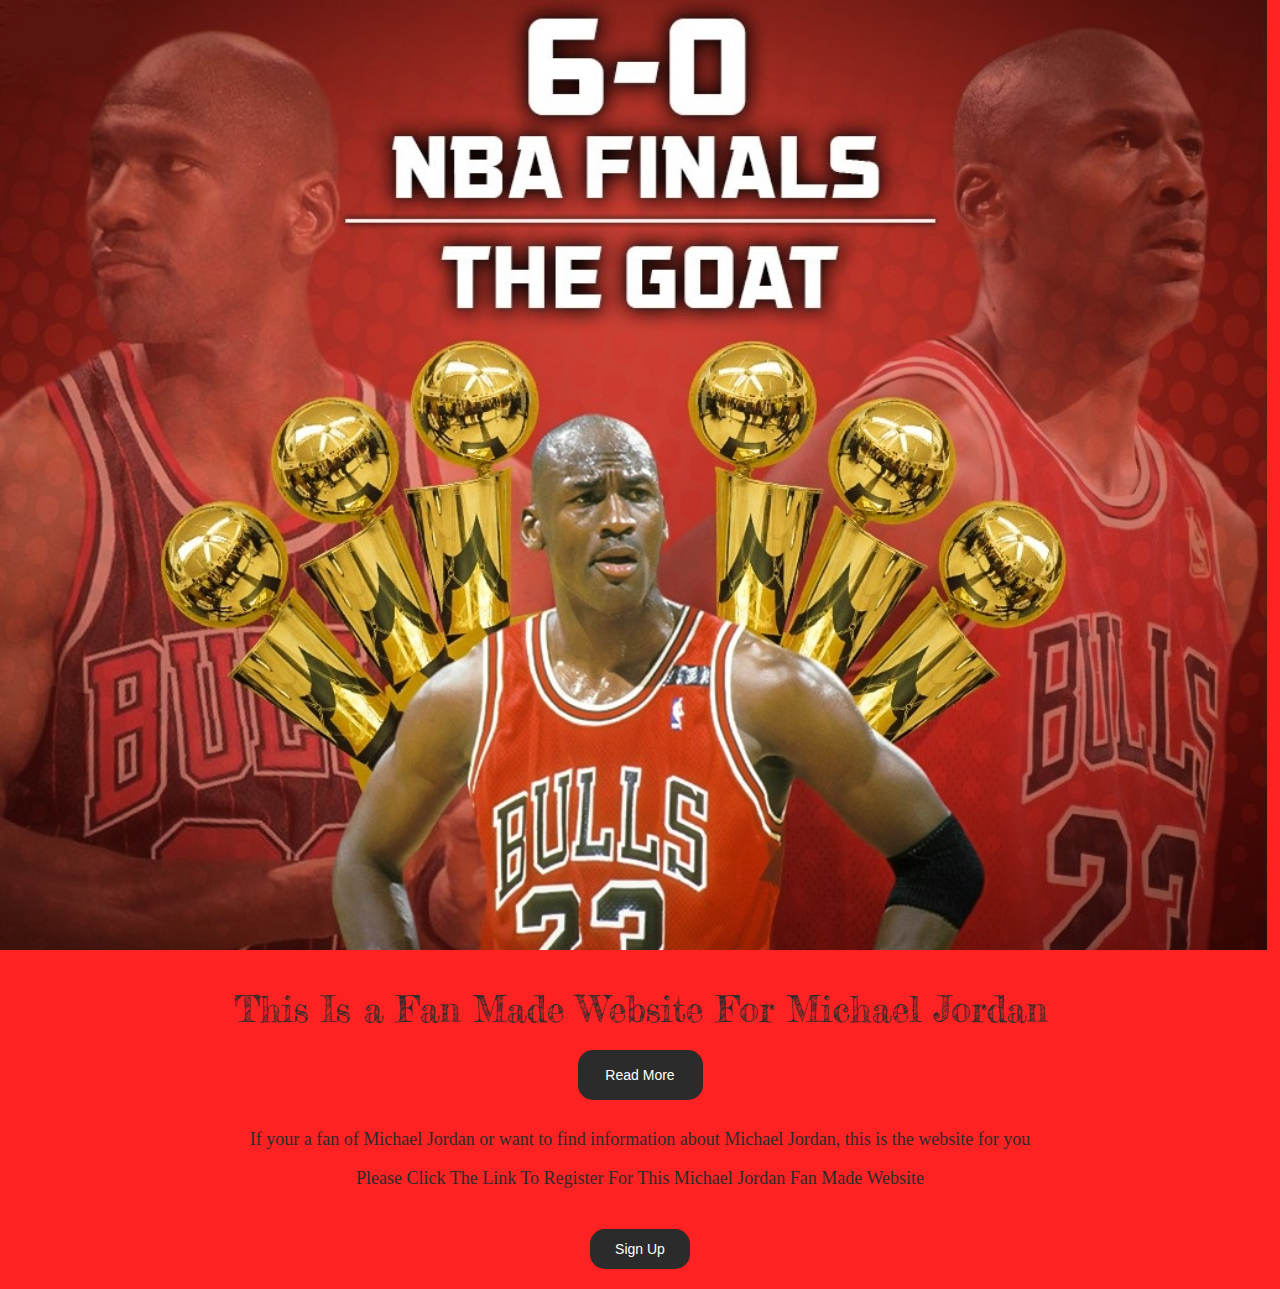
<file: index.html>
<!DOCTYPE html>
<html>
    <head>
        <title>Fan-Page </title>
        <link rel="stylesheet" href="styles.css" type="text/css"></a>
        <meta name="viewport" content="width=device-width, initial-scale=1.0">
        <link rel="stylesheet" href="https://maxcdn.bootstrapcdn.com/bootstrap/3.4.1/css/bootstrap.min.css">
  <script src="https://ajax.googleapis.com/ajax/libs/jquery/3.5.1/jquery.min.js"></script>
  <script src="https://maxcdn.bootstrapcdn.com/bootstrap/3.4.1/js/bootstrap.min.js"></script>
  <link href="https://fonts.googleapis.com/css2?family=Fredericka+the+Great&family=Rock+Salt&display=swap" rel="stylesheet">

    </head>
    <body style="background-color: rgb(255, 34, 34);">
    <div class="header"></div>
        <div style="margin-bottom: 40px;"></div>
    <center>    <h1 style="font-family: 'Fredericka the Great', cursive;">This Is a Fan Made Website For Michael Jordan</h1>
        <a href="read.html"><button class="btn" style="width: 125px; height: 50px;" data-toggle="tooltip" data-placement="bottom" title="Find out more Information">Read More</button></a>
    <div style="margin-bottom: 30px;"></div>
        <h4 style="font-family: 'Cabin Sketch', cursive;">If your a fan of Michael Jordan or want to find information about Michael Jordan, this is the website for you</h4>
        <div style="margin-bottom: 20px;"></div>
    <h4 style="font-family: 'Cabin Sketch', cursive;">Please Click The Link To Register For This Michael Jordan Fan Made Website</h4>
</center>
<div style="margin-bottom: 30px;"></div>
<nav>
    <ul>
        <li><a href="open.html" style="text-align: center; width: 100px;" Class="btn" data-toggle="tooltip" data-placement="right" title="Sign Up For This Fan-page">Sign Up</a></li>
    </ul>
</nav>
<div style="margin-bottom: 20px;"></div>
<style>
body {
    color: rgb(44, 43, 43);
}


    li {
        text-align: center;
    }

    li {
    list-style: none;
  
}

li a {
    margin-top: 1rem;
    padding: 1rem 1.6rem;
    background-color: rgb(44, 43, 43);
    border: none;
    border-radius: 12px;
    color: white;
    
    cursor: pointer;
    text-decoration: none;
    
}

li a:hover{
    background-color: grey;
}

.header {
    padding: 475px;
    
    text-align: center;
    color: white;
    background-image:  url(assets/Goat.jpg);
    background-repeat: no-repeat;
   background-size: contain;
  }

  .btn {
    margin-top: 1rem;
    padding: 1rem .8rem;
    background-color: rgb(44, 43, 43);
    border: none;
    border-radius: 15px;
    color: white;
    
    cursor: pointer;
    text-decoration: none;
}
  .btn:hover{
      background-color: grey;
  }

  * {
    padding: 0;
    margin: 0;
    box-sizing: border-box;
}
</style>
<script>
$(document).ready(function(){
  $('[data-toggle="tooltip"]').tooltip();
});
</script>



</body>
</html>
</file>
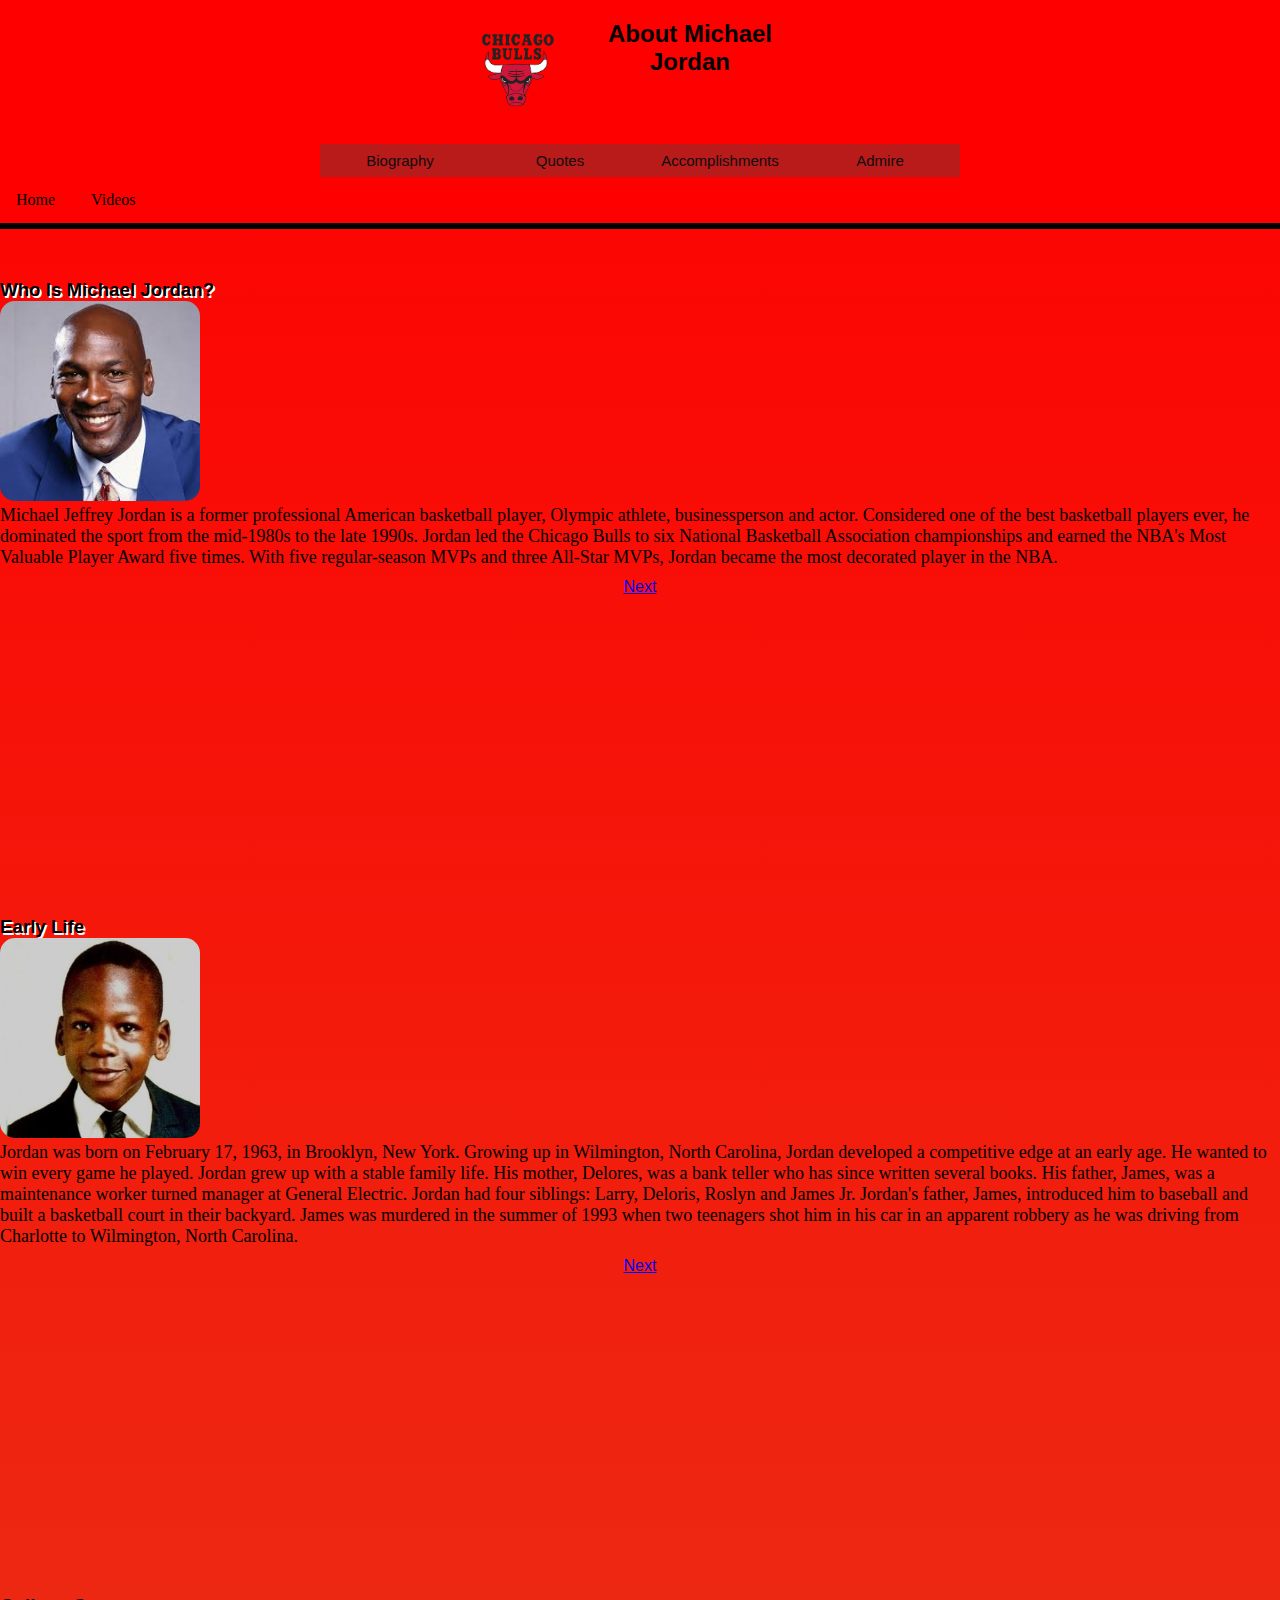
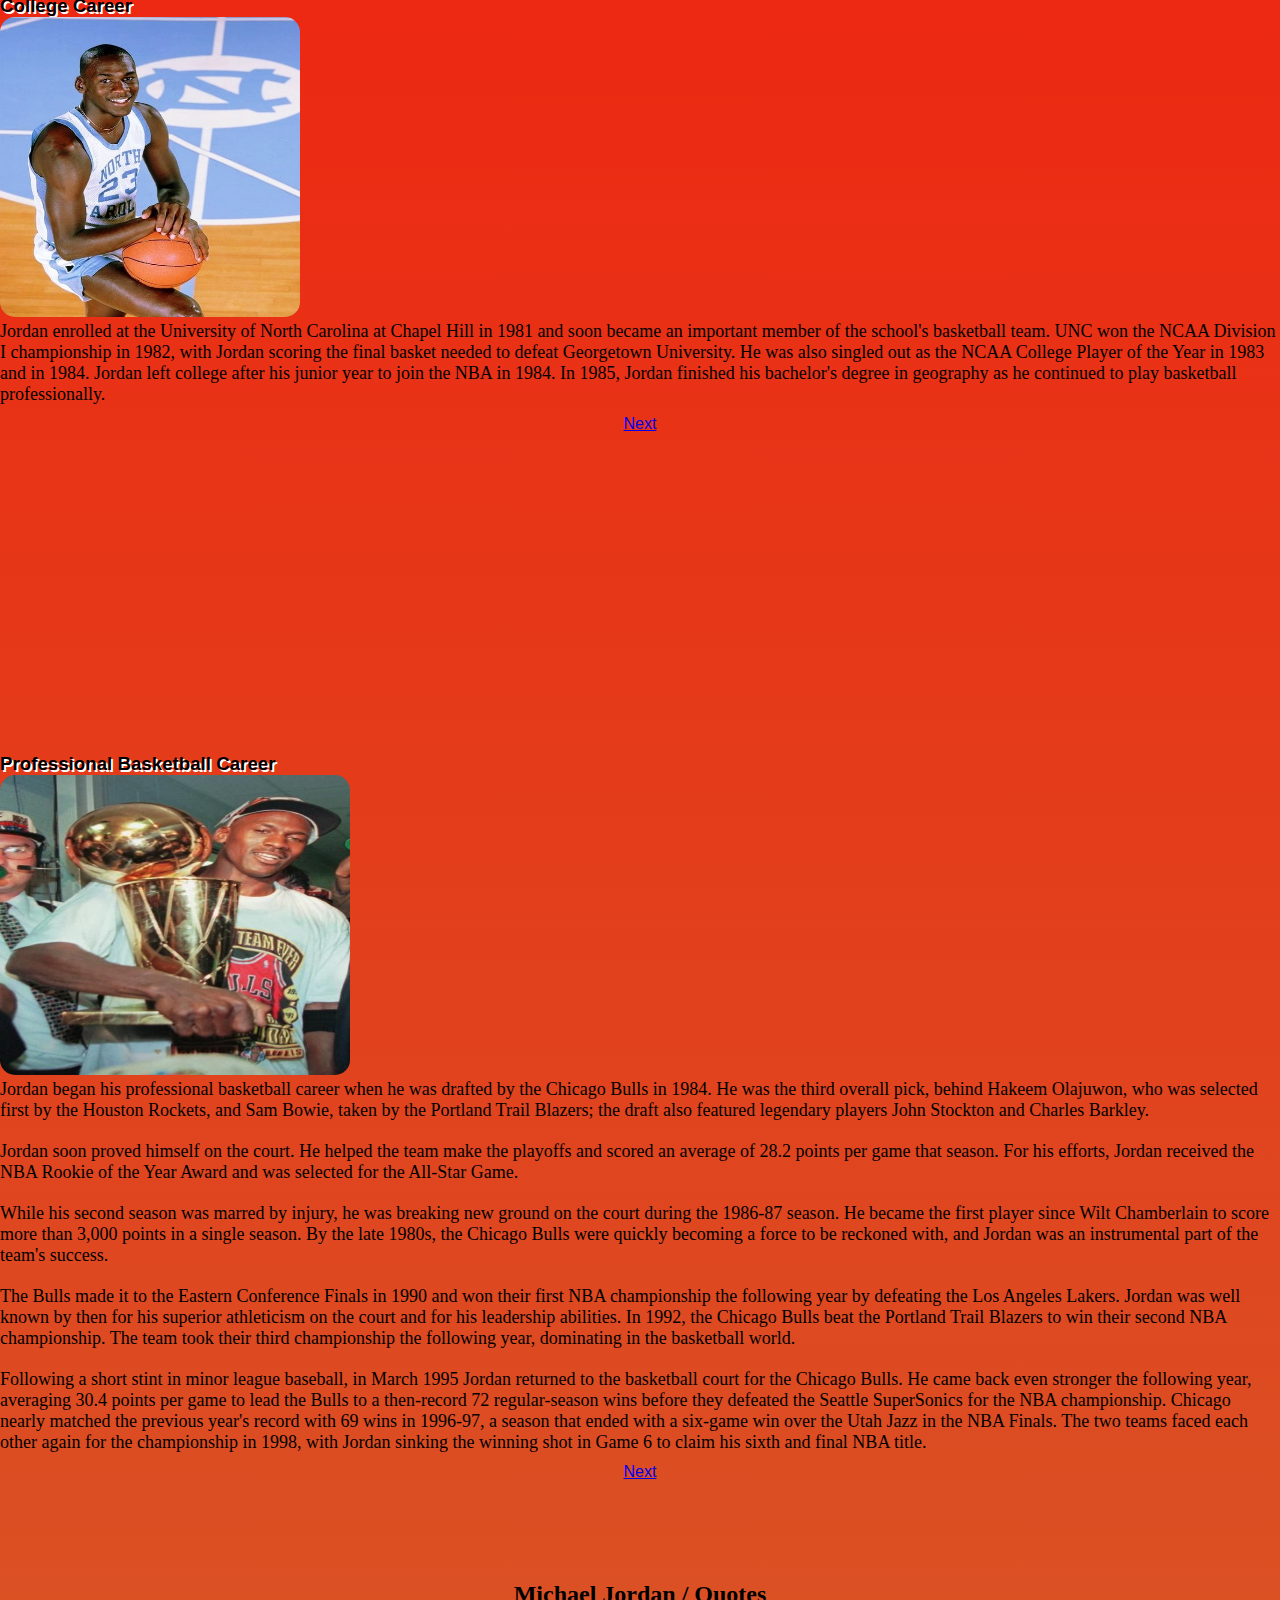
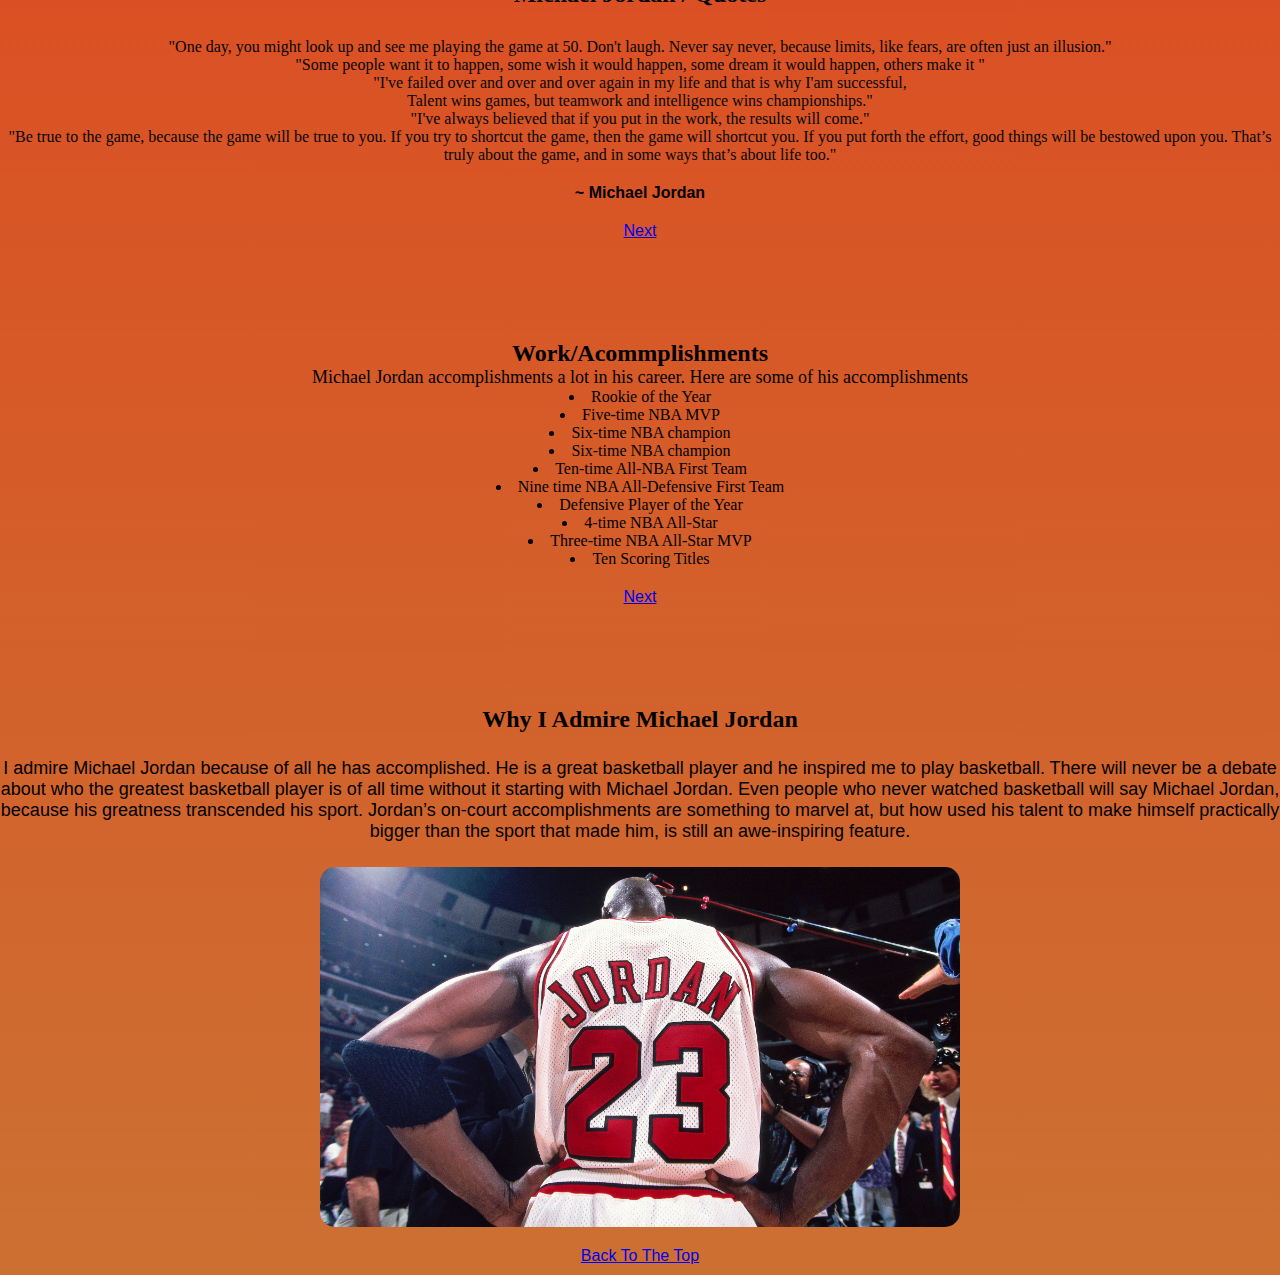
<file: about.html>
<!DOCTYPE html>
<html>
    <head>
        <title>About </title>
        <link rel="stylesheet" href="styles.css" type="text/css"></a>
        <link href="https://fonts.googleapis.com/css2?family=Sancreek&display=swap" rel="stylesheet">
        <meta name="viewport" content="width=device-width, initial-scale=1.0">
    </head>
<center>   <body>
    <div id="grad1">
  <footer style="background-color: red;">
                <div id="bull">
   <div class="box">
            <div class="imgbx">
                <img src="assets/bull.png" style="width: 100px; height: 100px;">
            </div>
            <div class="content">
                <h2 style="font-family: 'Gill Sans', 'Gill Sans MT', Calibri, 'Trebuchet MS', sans-serif;">About Michael Jordan</h2>
                
            </div>
          
        </div>
        <div class="Bio">
        <h3 style="text-align: center; font-family: Verdana, Geneva, Tahoma, sans-serif;" id="who"></h3>
        <div class="li">
    <div class="navbar">
        <a class="active" href="#1" >Biography</a> 
        <a href="#5">Quotes</a> 
        <a href="#6">Accomplishments</a> 
        <a href="#7">Admire</a>
      </div>
      <nav style="font-family: fantasy; text-align: right;">


    
        <div class="bar">
        <ul>
            <li><a href="index.html">Home</a></li>
            <li><a href="media.html">Videos</a></li>
          </ul>
        </nav>
    </div>
      <p style="border: solid;"></p>   
    </footer>
        <div style="margin-top: 50px;"></div>
        <h3 id="1" style="text-align: left; font-family: Verdana, Geneva, Tahoma, sans-serif; text-shadow: 2px 2px white;">Who Is Michael Jordan?</h3>
        <div id="who">
            <div class="who">
                     <div class="imgbx">
                         <img src="assets/suit.jpg" style="width: 200px; height: 200px;">
                     </div>
                     <div class="content">
                     </div>
                 </div>
        <p style="text-align: left; font-family: 'Amatic SC', cursive;">Michael Jeffrey Jordan is a former professional American basketball player, Olympic athlete, businessperson and actor. Considered one of the best basketball players ever, he dominated the sport from the mid-1980s to the late 1990s. 
    Jordan led the Chicago Bulls to six National Basketball Association championships and earned the NBA's Most Valuable Player Award five times. With five regular-season MVPs and three All-Star MVPs, Jordan became the most decorated player in the NBA.
   </p>
   <div class="nav">
    <div style="margin-bottom: 10px;"></div>
    <a style="width: 12px; " href="#2">Next</a>
</div>
   <div style="margin-bottom: 25%;"></div>
   <h3 id="2" style="text-align: left; font-family: Verdana, Geneva, Tahoma, sans-serif; text-shadow: 2px 2px white;">Early Life</h3>

   <div id="young">
    <div class="young">
             <div class="imgbx">
                 <img src="assets/early-life.jpg" style="width: 200px; height: 200px;">
             </div>
             <div class="content">
             </div>
         </div>
<p style="text-align: left; font-family: 'Amatic SC', cursive;">
    Jordan was born on February 17, 1963, in Brooklyn, New York. Growing up in Wilmington, North Carolina, Jordan developed a competitive edge at an early age. He wanted to win every game he played.
    Jordan grew up with a stable family life. His mother, Delores, was a bank teller who has since written several books. His father, James, was a maintenance worker turned manager at General Electric. Jordan had four siblings: Larry, Deloris, Roslyn and James Jr.
    Jordan's father, James, introduced him to baseball and built a basketball court in their backyard. James was murdered in the summer of 1993 when two teenagers shot him in his car in an apparent robbery as he was driving from Charlotte to Wilmington, North Carolina.
</p>
<div class="nav">
    <div style="margin-bottom: 10px;"></div>
    <a style="width: 12px; " href="#3">Next</a>
</div>
<div style="margin-bottom: 25%;"></div>
<h3 id="3" style="text-align: left; font-family: Verdana, Geneva, Tahoma, sans-serif; text-shadow: 2px 2px white;"> College Career</h3>
<div id="college">
    <div class="college">
             <div class="imgbx">
                 <img src="assets/college.jpg" style="width: 300px; height: 300px;">
             </div>
             <div class="content">
             </div>
         </div>
<p style="text-align: left; font-family: 'Amatic SC', cursive;">
Jordan enrolled at the University of North Carolina at Chapel Hill in 1981 and soon became an important member of the school's basketball team. UNC won the NCAA Division I championship in 1982, with Jordan scoring the final basket needed to defeat Georgetown University. He was also singled out as the NCAA College Player of the Year in 1983 and in 1984.
Jordan left college after his junior year to join the NBA in 1984. In 1985, Jordan finished his bachelor's degree in geography as he continued to play basketball professionally. 
</p>
<div class="nav">
    <div style="margin-bottom: 10px;"></div>
    <a style="width: 12px; " href="#4">Next</a>
</div>
<div style="margin-bottom: 25%;"></div>
<h3 id="4" style="text-align: left; font-family: Verdana, Geneva, Tahoma, sans-serif; text-shadow: 2px 2px white;"> Professional Basketball Career</h3>
<div id="pro">
    <div class="pro">
             <div class="imgbx">
                 <img src="assets/champ.jpg" style="width: 350px; height: 300px;">
             </div>
             <div class="content">
             </div>
         </div>
<p style="text-align: left; font-family: 'Amatic SC', cursive; text-align: left;">
Jordan began his professional basketball career when he was drafted by the Chicago Bulls in 1984. He was the third overall pick, behind Hakeem Olajuwon, who was selected first by the Houston Rockets, and Sam Bowie, taken by the Portland Trail Blazers; the draft also featured legendary players John Stockton and Charles Barkley.
<div style="margin-bottom:20px"></div>
<p style="font-family: 'Amatic SC', cursive; text-align: left;">
Jordan soon proved himself on the court. He helped the team make the playoffs and scored an average of 28.2 points per game that season. For his efforts, Jordan received the NBA Rookie of the Year Award and was selected for the All-Star Game.
</p>
<div style="margin-bottom:20px"></div>
<p style="font-family: 'Amatic SC', cursive; text-align: left;">
While his second season was marred by injury, he was breaking new ground on the court during the 1986-87 season. He became the first player since Wilt Chamberlain to score more than 3,000 points in a single season.
By the late 1980s, the Chicago Bulls were quickly becoming a force to be reckoned with, and Jordan was an instrumental part of the team's success. 
</p>
<div style="margin-bottom:20px"></div>
<p style="font-family: 'Amatic SC', cursive; text-align: left;">
The Bulls made it to the Eastern Conference Finals in 1990 and won their first NBA championship the following year by defeating the Los Angeles Lakers. Jordan was well known by then for his superior athleticism on the court and for his leadership abilities.
In 1992, the Chicago Bulls beat the Portland Trail Blazers to win their second NBA championship. The team took their third championship the following year, dominating in the basketball world.
</p>
<div style="margin-bottom:20px"></div>
<p style="font-family: 'Amatic SC', cursive; text-align: left;">
Following a short stint in minor league baseball, in March 1995 Jordan returned to the basketball court for the Chicago Bulls. He came back even stronger the following year, averaging 30.4 points per game to lead the Bulls to a then-record 72 regular-season wins before they defeated the Seattle SuperSonics for the NBA championship.
Chicago nearly matched the previous year's record with 69 wins in 1996-97, a season that ended with a six-game win over the Utah Jazz in the NBA Finals. The two teams faced each other again for the championship in 1998, with Jordan sinking the winning shot in Game 6 to claim his sixth and final NBA title.
</p>
<div class="nav">
    <div style="margin-bottom: 10px;"></div>
    <a style="width: 12px; " href="#5">Next</a>
</div>
<div style="margin-bottom: 50px;"></div>

<div style="margin-bottom: 100px;"></div>
<div class="quotes">
    <h2 id="5" style="font-family: 'Amatic SC', cursive;">Michael Jordan / Quotes</h2>
    <div style="margin-bottom: 30px;"></div>
  <ol style="list-style-type: none; font-family: cursive;">
        <li>"One day, you might look up and see me playing the game at 50. Don't laugh. Never say never, because limits, like fears, are often just an illusion."</li>
        <li>"Some people want it to happen, some wish it would happen, some dream it would happen, others make it "</li>
        <li>"I've failed over and over and over again in my life and that is why I'am successful, </li>
        <li>Talent wins games, but teamwork and intelligence wins championships."</li>
        <li>"I've always believed that if you put in the work, the results will come."
        <li>"Be true to the game, because the game will be true to you. If you try to shortcut the game, then the game will shortcut you. If you put forth the effort, good things will be bestowed upon you. That’s truly about the game, and in some ways that’s about life too."</li>
        </ol>
    <div style="margin-bottom: 20px;"></div>
    <footer>
        <h4 style="color: rgb(0, 0, 0); text-align: center;">~ Michael Jordan</h4>
        <div style="margin-bottom: 20px;"></div>
        <a style="width: 12px; " href="#6">Next</a>
        <div style="margin-bottom: 20px;"></div>
    </footer>
</div>

<div style="margin-bottom: 100px;"></div>
<h2 id="6" style="font-family: 'Amatic SC', cursive;">Work/Acommplishments</h2>
<p style="font-family: cursive;">Michael Jordan accomplishments a lot in his career. Here are some of his accomplishments</p>
<ul style="list-style-type: circle; font-family: cursive; text-align: center; list-style: inside;">
    
    <li>Rookie of the Year</li>
    <li> Five-time NBA MVP</li>
    <li> Six-time NBA champion</li>
    <li> Six-time NBA champion</li>
    <li> Ten-time All-NBA First Team</li>
    <li> Nine time NBA All-Defensive First Team</li>
    <li> Defensive Player of the Year</li>
    <li>4-time NBA All-Star</li>
    <li>Three-time NBA All-Star MVP</li>
    <li>Ten Scoring Titles</li>
</ul>
<div style="margin-bottom: 20px;"></div>
<a style="width: 12px; " href="#7">Next</a>
<div style="margin-bottom: 20px;"></div>
<div class="mj">

<div style="margin-bottom: 100px;"></div>
<div class="move">
<h2 id="7" style="font-family: 'Amatic SC', cursive; text-align: center;">Why I Admire Michael Jordan</h2>
<div style="margin-bottom: 25px;"></div>
<p style="font-family: 'Trebuchet MS', 'Lucida Sans Unicode', 'Lucida Grande', 'Lucida Sans', Arial, sans-serif;">I admire Michael Jordan because of all he has accomplished. He is a great basketball player and he inspired me to play basketball. There will never be a debate about who the greatest basketball player is of all time without it starting with Michael Jordan. Even people who never watched basketball will say Michael Jordan, because his greatness transcended his sport. Jordan’s on-court accomplishments are something to marvel at, but how used his talent to make himself practically bigger than the sport that made him, is still an awe-inspiring feature.</p>
</div>
<div style="margin-bottom: 25px;"></div>
<div class="container">
    <img src="assets/23.jpg" alt="goat" class="image" style="width: 100%;">
    <div class="middle">
      <div class="text">
        <ul style="list-style-type: circle; font-family: 'Sancreek', cursive;">
            <li style="list-style-type: none; font-size: 20px;">The Goat</li>
            <div style="margin-bottom: 8px;"></div>
            <li>Rookie Of The Year</li>
            <div style="margin-bottom: 10px;"></div>
            <li> 6 championships / 6 Rings</li>
            <div style="margin-bottom: 10px;"></div>
            <li>5 MVP(Most Valuable Player)</li>
            <div style="margin-bottom: 10px;"></div>
            <li>14 Time All-Star</li>
            <div style="margin-bottom: 10px;"></div>
            <li>1 DPOY(Defensive Player Of The  Year)</li>
            <div style="margin-bottom: 10px;"></div>
            <li>Ten Scoring Titles</li>
        </ul>

      </div>
    </div>
  </div>
</div>
<div style="margin-bottom: 20px;"></div>
<a style="width: 12px; " href="#">Back To The Top</a>
<div style="margin-bottom: 10px;"></div>




</div>


        
        
 
        


<style>


.middle {
  transition: .5s ease;
  opacity: 0;
  position: absolute;
  top: 50%;
  left: 50%;
  transform: translate(-50%, -50%);
  -ms-transform: translate(-50%, -50%);
  text-align: center;
}


body {
    background-image: linear-gradient(red, rgb(204, 112, 50));
}

p {
    font-size: 18px;
}

img {
    border-radius: 15px;
}

* {
    padding: 0;
    margin: 0;
    box-sizing: border-box;
}

.container {
  position: relative;
  width: 50%;
}

.image {
  opacity: 1;
  display: block;
  width: 100%;
  height: auto;
  transition: .5s ease;
  backface-visibility: hidden;
}



.container:hover .image {
  opacity: 0.3;
}

.container:hover .middle {
  opacity: 1;
}

.text {
  
  color: white;
  font-size: 16px;
  padding: 16px 32px;
}




#grad1 {

    background-image: linear-gradient(red, rgb(204, 112, 50));
}


.quotes {
    text-align: center;
    
}
.quotes li {
    color: rgb(7, 7, 7);
}
.div {
    padding: 4px;

}

.pro {
    box-sizing: border-box;
    display: flex;
}

.college {
    box-sizing: border-box;
    display: flex;
}

.who {
    box-sizing: border-box;
    display: flex;
}

.young {
    box-sizing: border-box;
    display: flex;
}

.box {
   margin-left: 35%;
margin-right: 35%;
    padding: 20px;
    box-sizing: border-box;
    display: flex;
}
ul {
    list-style-type: none;
    text-align: left;
}
.bar li {
    display: inline-flex;
  }
  .bar a:hover {
      background-color: white;
  }

  a:active {
      background-color: red;
  }

  li a {
    display: block;
    color: black;
    text-align: center;
    padding: 14px 16px;
    text-decoration: none;
    border-radius: 6px 6px;
  }
  
  /* Change the link color to #111 (black) on hover */
  li a:hover {
    background-color: red;
  }

  a:active {
    background-color: yellow;
  } 

  /* ul {
    border: 1px solid white;
  }
  
  li {
    text-align: center;
    border-bottom: 1px solid white;
  } */
  
 /* Add a gray right border to all list items, except the last item (last-child) */
.li li {
  border-radius: 4px 4px;
}

* {box-sizing: border-box
}

body {
    font-family: Arial, Helvetica, sans-serif;
}

.navbar {
  width: 50%;
  background-color: rgb(185, 26, 26);
  overflow: auto;
}
.navbar a {
  float: left;
  padding: 8px;
  color: rgb(14, 13, 13);
  text-decoration: none;
  font-size: 15px;
  width: 25%; /* Four links of equal widths */
  text-align: center;
}
.navbar a:hover {
  background-color: rgb(255, 253, 253);
}
</style>
<body>
</style>
    </center>     </body>
</html>
</file>
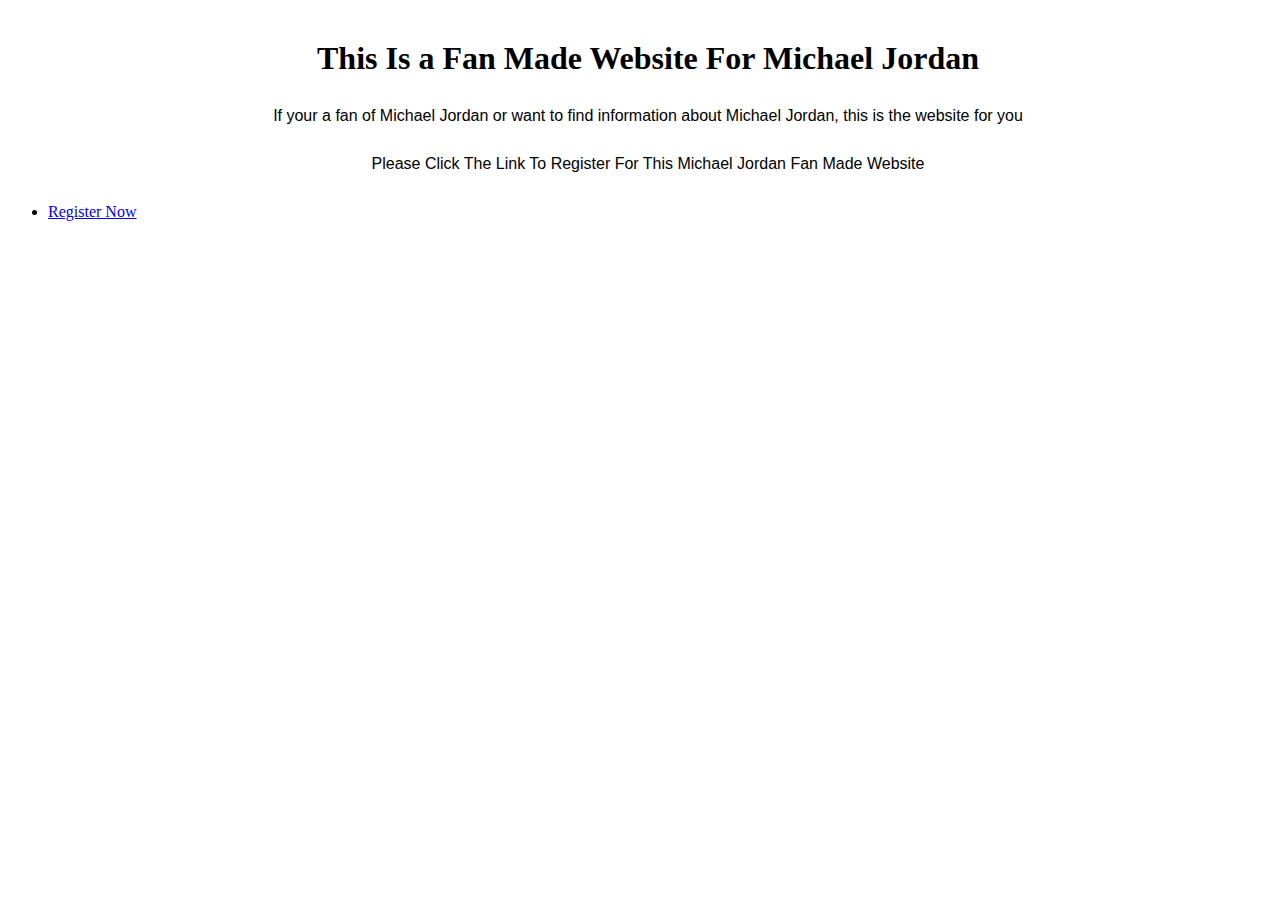
<file: home.html>
<!DOCTYPE html>
<html>
    <header>
        <title> </title>
        <link rel="stylesheet" href="styles.css" type="text/css"></a>
    </header>
    <body>
    <div class="header"></div>
        <div style="margin-bottom: 40px;"></div>
    <center>    <h1 style="font-family: fantasy;">This Is a Fan Made Website For Michael Jordan</h1>
    <div style="margin-bottom: 30px;"></div>
        <p style="font-family: 'Trebuchet MS', 'Lucida Sans Unicode', 'Lucida Grande', 'Lucida Sans', Arial, sans-serif;">If your a fan of Michael Jordan or want to find information about Michael Jordan, this is the website for you</p>
        <div style="margin-bottom: 30px;"></div>
    <p style="font-family:'Trebuchet MS', 'Lucida Sans Unicode', 'Lucida Grande', 'Lucida Sans', Arial, sans-serif">Please Click The Link To Register For This Michael Jordan Fan Made Website</p>
</center>
<div style="margin-bottom: 30px;"></div>
<nav>
    <ul>
        <li><a href="index.html">Register Now</a></li>
    </ul>
</nav>





</body>
</html>
</file>
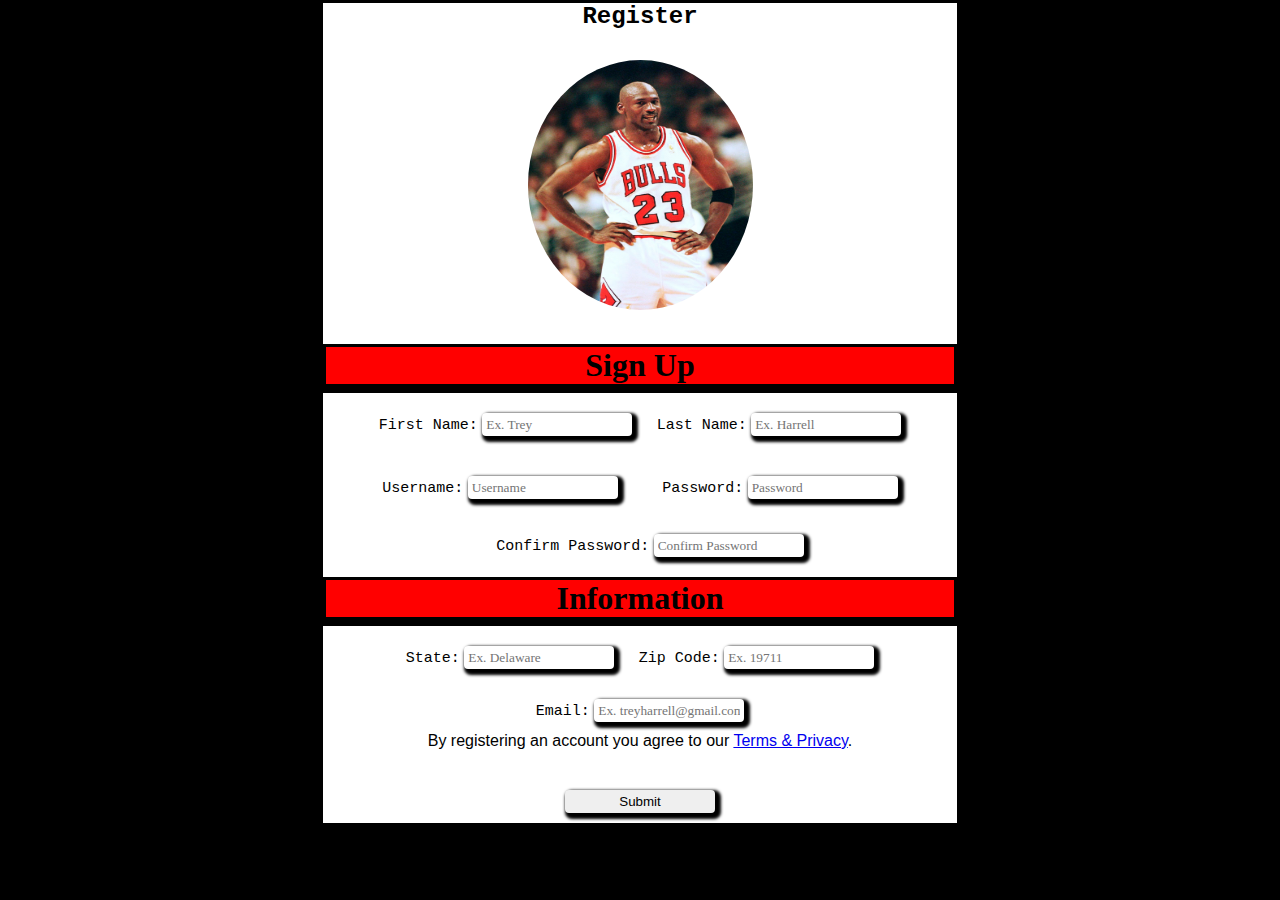
<file: open.html>
<!DOCTYPE html>
<html>
    <head>
        <title>Register </title>
        <link rel="stylesheet" href="styles.css" type="text/css"></a>
      <link href="https://fonts.googleapis.com/css2?family=Bungee+Shade&display=swap" rel="stylesheet">
        <meta name="viewport" content="width=device-width, initial-scale=1.0">
    </head>
<center>   <body style="background-color: black">
 
    <form action="about.html" method="GET" style="background-color: white; width: 50%; height: 50%;">
      
        <h2 style="font-family: 'Courier New', Courier, monospace;">Register</h2>
        <div style="margin-bottom: 30px;"></div>
        <img src="assets/jordan.jpg" style="border-radius: 50%; height: 250px; width: 225px; align-content: right">
        <div style="margin-bottom: 30px;"></div>
        <div class="content" style="background-color: red;">
            <div style="border: solid;">
        <h1>Sign Up</h1>
    </div>
</div>
        <div class="sign up">
            <div  style="border: solid; margin-bottom: 20px;"></div>
            <label for="firstname" style="font-family: 'Courier New', Courier, monospace;">First Name:</label>
            <input type="type" id="username" name="username" required placeholder="Ex. Trey">
            <label for="lastname" style="margin-left: 20px; font-family:'Courier New', Courier, monospace;">Last Name:</label>
            <input type="text" id="lastname" name="user_lastname" style="margin-left: px;"  required placeholder="Ex. Harrell">
            <div style="margin-bottom: 40px;"></div>
            <label for="name" style="font-family: 'Courier New', Courier, monospace;">Username:</label>
            <input type="text" id="name" name="user_name" style="margin-right: 20px;"  required placeholder="Username">
            <label for="pass" style="padding-left: 20px; font-family: 'Courier New', Courier, monospace;">Password:</label>
            <input type="password" id="pass" name="user_pass" required placeholder="Password"><br><div style="margin-bottom: 35px;"></div>
            <label for="word" style="margin-left: 20px; font-family: 'Courier New', Courier, monospace;">Confirm Password:</label>
            <input type="password" id="word" name="user_word" placeholder="Confirm Password" required>
            <div style="margin-bottom: 20px;"></div>
      
        <div style="margin-bottom: 20px;"></div>
        
            <div class="content" style="background-color: red;">
                <div style="border: solid;">
            <h1>Information</h1>
        </div> 
    </div>
            <div class="info">
                <div  style="border: solid; margin-bottom: 20px;"></div>
            <label for="state" style="font-family: 'Courier New', Courier, monospace;" >State:</label>
            <input type="text" id="state" name="user_state" required placeholder="Ex. Delaware" style="margin-right: 20px;" >
            <label for="zipcode" style="font-family: 'Courier New', Courier, monospace;">Zip Code:</label>
            <input type="text" id="zipcode" name="user_zipcode" required placeholder="Ex. 19711"><br>
            <div style="margin-bottom: 30px;"></div>
            <label for="email" style="font-family: 'Courier New', Courier, monospace;">Email:</label>
            <input type="email" id="email" name="user_email"  required placeholder="Ex. treyharrell@gmail.com">
            <div style="margin-bottom: 10px;"></div>
            <footer>
            <p>By registering an account you agree to our <a href="terms.html">Terms & Privacy</a>.</p>
            </footer>
            <div style="margin-bottom: 40px;"></div>
            
         
           
            <a href="about.html">
            <a onclick="clickAlert();">
              <input type="submit" id="username" name="username" required></input> 
            </a>
          </a>
          <script src="function.js"></script>
            <script>
                function clickAlert() {
                  alert("Your Form has been successfully submitted");
              }
              </script>
            
             
            <div style="margin-bottom: 10px;"></div>
          
              
        </form>
    </center>    
<style>
form input {
  width: 150px;
  
}

form {
  text-align: center;
}

h1 {
    background-color: red;
    box-sizing: border-box;
}

body {
    font-family: 'Teko', sans-serif;
}

    ul {
    list-style-type: none;
    margin: 0;
    padding: 0;
    overflow: hidden;
    background-color: transparent;
  
  }
  
  li {
    float: left;
 
  }
  
  li a {
    display: block;
    color: black;
    text-align: center;
    padding: 14px 16px;
    text-decoration: none;
    border-radius: 6px 6px;
  }
  
  /* Change the link color to #111 (black) on hover */
  li a:hover {
    background-color: red;
  }
  
 
  /* Change the link color to #111 (black) on hover */


form {
    border: solid;
}


a:active {
    background-color: red;
  } 

  ul {
    border: 1px solid white;
    
  }
  
  li {
    text-align: center;
    border-bottom: 1px solid white;
  }
  
  li:last-child {
    border-bottom: none;
  }

input:hover {
    background-color: red;
}

input {
    border: none;
    box-shadow: 3px 3px 3px 3px black;
    border-radius:  4px 4px;
    padding: 4px;
}

p a:hover {
    background-color: yellow;
}

input::placeholder {
    font-family: cursive;
}

label {
  font-size: 15px;
}

h1 {
  font-family: 'Crafty Girls', cursive;
}
* {
    padding: 0;
    margin: 0;
    box-sizing: border-box;
}

</style>




</body>
</html>
</file>
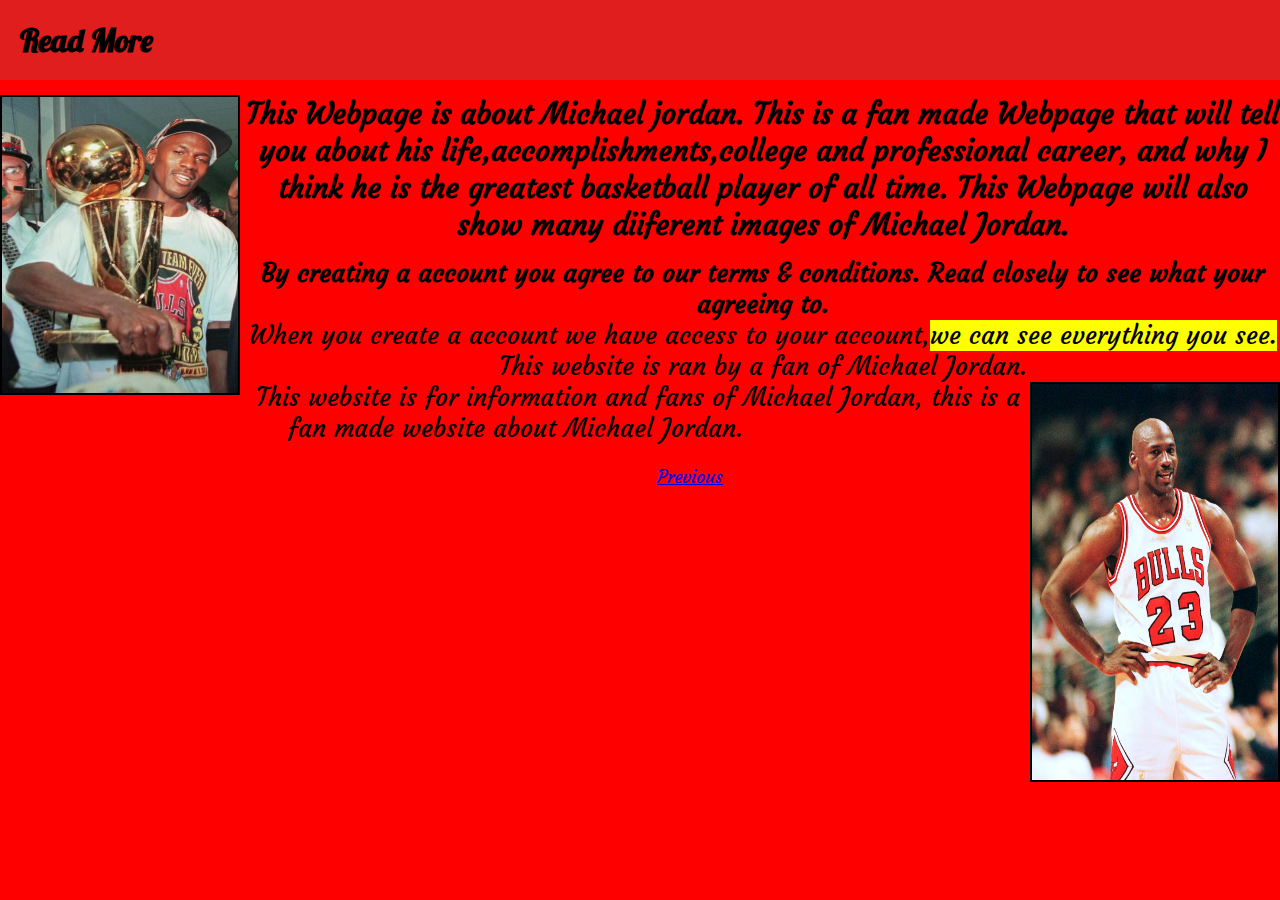
<file: read.html>
<!DOCTYPE html>
<html>
    <head>
        <title>Read More</title>
        <link rel="stylesheet" href="styles.css" type="text/css"></a>
        <meta name="viewport" content="width=device-width, initial-scale=1.0">
        <link href="https://fonts.googleapis.com/css2?family=Lobster&display=swap" rel="stylesheet">
        <link href="https://fonts.googleapis.com/css2?family=Courgette&display=swap" rel="stylesheet">
    </head>

    <body style="background-color: red;">
        <div class="header">
            <h1>Read More</h1>
        </div>
        <div class="content" style="text-align: center;">
            <div style="margin-bottom: 15px;"></div>
            <img src="assets/champ.jpg" style="width: 240px; height: 300px; float: left; margin-right: 5px; border: solid black 2px;">
        <h3>This Webpage is about Michael jordan. This is a fan made Webpage that will tell you about his life,accomplishments,college and professional career, and why I think he is the greatest basketball player of all time. This Webpage will also show many diiferent images of Michael Jordan.  </h3>
       <div style="margin-bottom: 15px;"></div>
    <span>  <p><b>By creating a account you agree to our terms & conditions. Read closely to see what your agreeing to.</b></p>
        <p> When you create a account we have access to your account,<mark>we can see everything you see.</mark> </p>
        <p>This website is ran by a fan of Michael Jordan.</p>
        <img src="assets/jordan.jpg" style="float: right; width: 250px; height: 400px; border: solid black 2px;">
        <p>This website is for information and fans of Michael Jordan, this is a fan made website about Michael Jordan.</p></span> 
        <div style="margin-bottom: 15px;"></div>
        <a href="index.html" style="font-size: large; margin-left: 350px;">Previous</a>
        
    </div>
   
        <style>
            .header {
                background-color: rgb(224, 30, 30);
                padding: 20px;
                font-family: 'Lobster', cursive;
            }

            
            * {
    padding: 0;
    margin: 0;
    box-sizing: border-box;
}

.content {
    font-size: 25px;
    font-family: 'Courgette', cursive;
}

a:active {
    background-color: yellow;
}


        </style>
    </body>
</html>
</file>
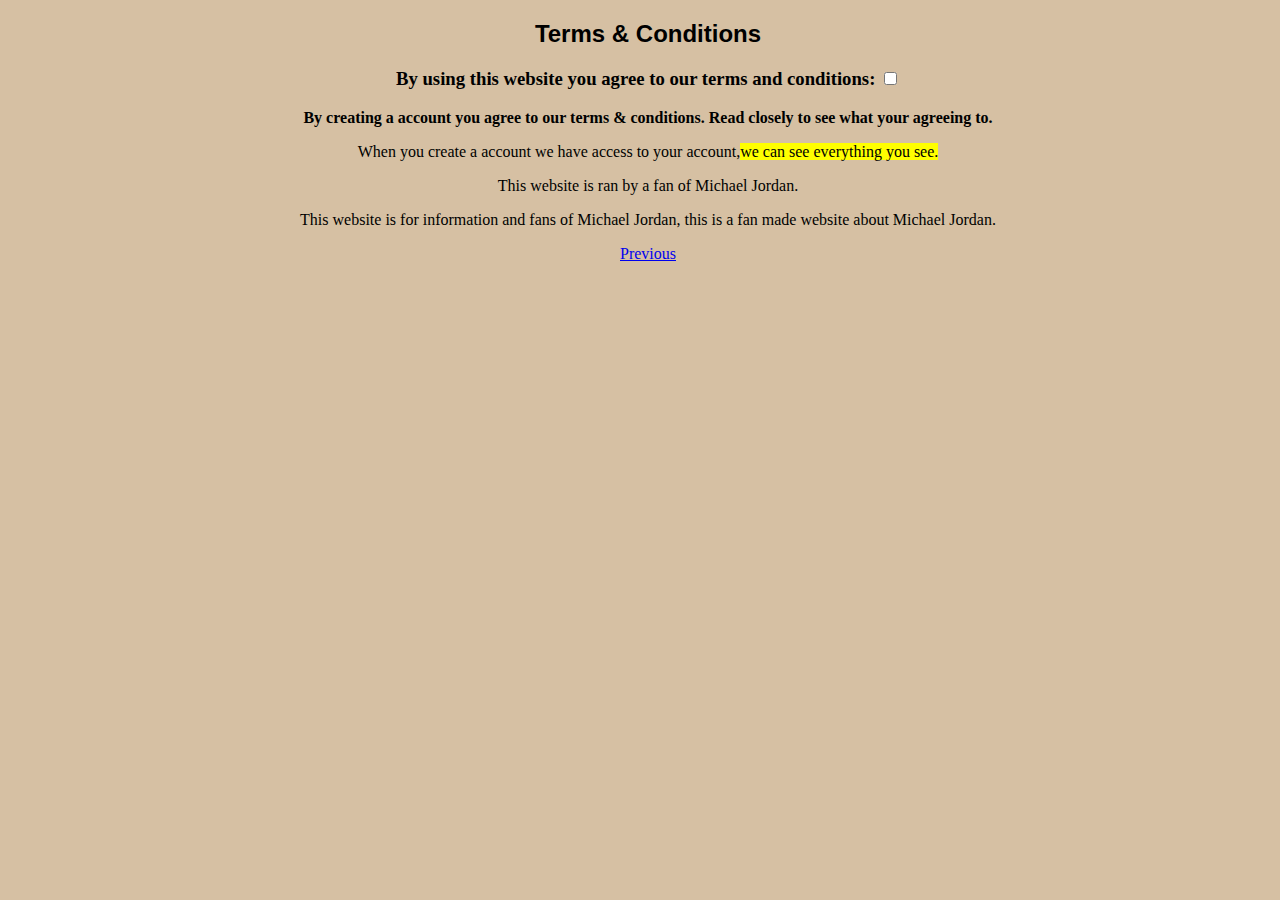
<file: terms.html>
<!DOCTYPE html>
<html>
    <head>
        <title>Terms & Conditions </title>
        <link rel="stylesheet" href="styles.css" type="text/css"></a>
        <meta name="viewport" content="width=device-width, initial-scale=1.0">
    </head>
  <center><body>
        <h2>Terms & Conditions</h2>
        <label for="terms"><h3>By using this website you agree to our terms and conditions:</label>
       <input type="checkbox" id="terms" name="user_terms"></h3>
        <p><b>By creating a account you agree to our terms & conditions. Read closely to see what your agreeing to.</b></p>
        <p> When you create a account we have access to your account,<mark>we can see everything you see.</mark> </p>
        <p>This website is ran by a fan of Michael Jordan.</p>
        <p>This website is for information and fans of Michael Jordan, this is a fan made website about Michael Jordan.</p>
        <a href="open.html">Previous</a>
        
        <style>
            body {
                background-color: rgb(214, 192, 163);
            }

            h2 {
                font-family: Impact, Haettenschweiler, 'Arial Narrow Bold', sans-serif;
            }
        </style>
</center>    </body>
</html>
</file>
<file: styles.css>
button {
      width: 8rem;
      background-color: white;
      color: black;
}

button:hover {
    background-color: red;
}

img {
    width: 100%;
    height: auto;
}

@media only screen and (min-width: 800px) {
    body {
        width: 100%;
        height: auto;
    }
}
</file>
